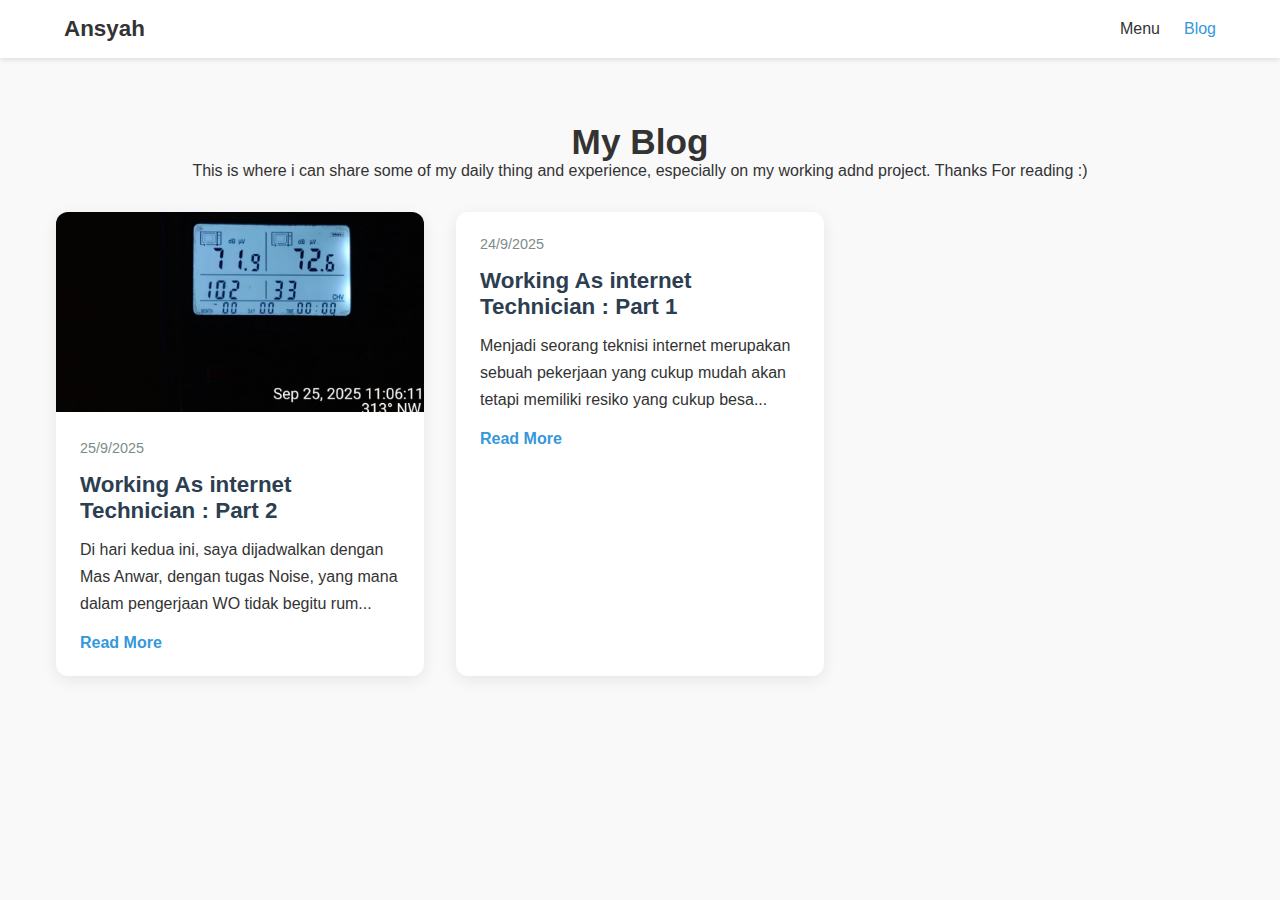
<file: blog.html>
<!DOCTYPE html>
<html lang="id">
<head>
    <meta charset="UTF-8" />
    <meta name="viewport" content="width=device-width, initial-scale=1.0"/>
    <title>Blog Saya</title>
    <style>
        * { margin: 0; padding: 0; box-sizing: border-box; font-family: 'Segoe UI', sans-serif; }
        body { background: #f9f9f9; color: #333; }
        header nav {
            display: flex;
            justify-content: space-between;
            align-items: center;
            padding: 1rem 5%;
            background: white;
            box-shadow: 0 2px 5px rgba(0,0,0,0.1);
        }
        .logo { font-size: 1.4rem; font-weight: bold; }
        .nav-links { list-style: none; display: flex; gap: 1.5rem; }
        .nav-links a { color: #333; font-weight: 500; text-decoration: none; }
        .nav-links a:hover { color: #3498db; }

        .blog-header { text-align: center; padding: 4rem 1rem 2rem; }
        .blog-header h1 { font-size: 2.2rem; color: #333; }
        .blog-grid {
            display: grid;
            grid-template-columns: repeat(auto-fill, minmax(320px, 1fr));
            gap: 2rem;
            padding: 0 1rem 4rem;
            max-width: 1200px;
            margin: 0 auto;
        }
        .blog-card {
            background: white;
            border-radius: 12px;
            overflow: hidden;
            box-shadow: 0 4px 15px rgba(0,0,0,0.08);
            transition: transform 0.3s;
        }
        .blog-card:hover { transform: translateY(-5px); }
        .blog-card img {
            width: 100%;
            height: 200px;
            object-fit: cover;
        }
        .blog-content { padding: 1.5rem; }
        .blog-content h3 { margin: 0 0 0.75rem; font-size: 1.4rem; color: #2c3e50; }
        .blog-date { color: #7f8c8d; font-size: 0.9rem; margin-bottom: 1rem; display: block; }
        .blog-excerpt, .blog-full {
            line-height: 1.7;
            margin-bottom: 1rem;
        }
        .blog-full { display: none; } /* Sembunyikan konten penuh */
        .read-more, .read-less {
            display: inline-block;
            color: #3498db;
            font-weight: 600;
            cursor: pointer;
            background: none;
            border: none;
            padding: 0;
            font-size: 1rem;
        }
        .read-more:hover, .read-less:hover {
            text-decoration: underline;
        }
        .no-blogs {
            text-align: center;
            padding: 4rem 1rem;
            color: #7f8c8d;
        }
    </style>
</head>
<body>
    <header>
        <nav>
            <div class="logo">Ansyah</div>
            <ul class="nav-links">
                <li><a href="index.html">Menu</a></li>
                <li><a href="blog.html" style="color:#3498db;">Blog</a></li>
            </ul>
        </nav>
    </header>

    <section class="blog-header">
        <h1>My Blog</h1>
        <p>This is where i can share some of my daily thing and experience, 
            especially on my working adnd project. Thanks For reading :)</p>
    </section>

    <div class="blog-grid" id="blog-container">

    </div>

    <script>
        async function loadBlogs() {
            try {
                const res = await fetch('/data/blog.json');
                const blogs = await res.json();
                const container = document.getElementById('blog-container');

                if (blogs.length === 0) {
                    container.innerHTML = '<div class="no-blogs">Belum ada blog.</div>';
                    return;
                }

                container.innerHTML = blogs.map(blog => `
                    <div class="blog-card">
                        ${blog.thumbnail ? `<img src="${blog.thumbnail}" alt="${blog.title}">` : ''}
                        <div class="blog-content">
                            <span class="blog-date">${new Date(blog.date).toLocaleDateString('id-ID')}</span>
                            <h3>${blog.title}</h3>
                            <div class="blog-excerpt" id="excerpt-${blog.id}">
                                ${blog.content.substring(0, 120)}...
                            </div>
                            <div class="blog-full" id="full-${blog.id}" style="display:none;">
                                ${blog.content}
                            </div>
                            <button class="read-more" onclick="toggleBlog('${blog.id}')">
                                Read More
                            </button>
                        </div>
                    </div>
                `).join('');
            } catch (e) {
                document.getElementById('blog-container').innerHTML = 
                    '<div class="no-blogs">Failed to Connect Blog.</div>';
            }
        }

        function toggleBlog(id) {
            const excerpt = document.getElementById(`excerpt-${id}`);
            const full = document.getElementById(`full-${id}`);
            const button = event.target;

            if (full.style.display === "none") {
                excerpt.style.display = "none";
                full.style.display = "block";
                button.textContent = "Close";
            } else {
                excerpt.style.display = "block";
                full.style.display = "none";
                button.textContent = "Read More →";
            }
        }

        document.addEventListener('DOMContentLoaded', loadBlogs);
    </script>
</body>
</html>
</file>
